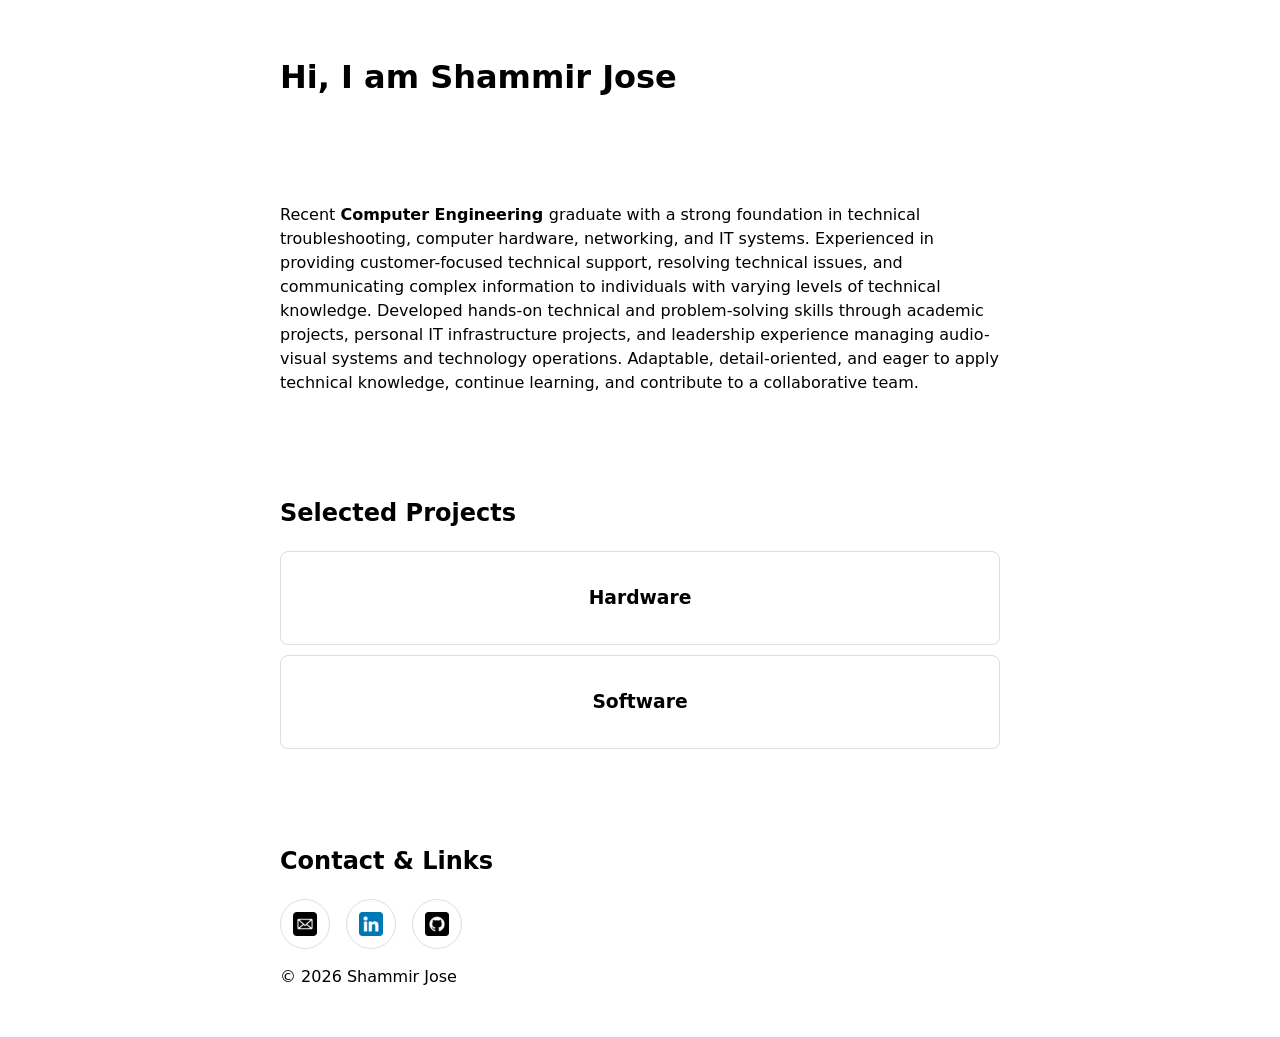
<file: index.html>
<!doctype html>
<html lang="en">
  <head>
    <meta charset="UTF-8" />
    <meta name="viewport" content="width=device-width, initial-scale=1" />
    <title>Shammir Jose | Portfolio</title>
    <meta
      name="description"
      content="Portfolio of Shammir J: projects, skills and contact details."
    />
    <meta name="author" content="Shammir J" />
    <meta name="robots" content="index, follow" />
    <meta name="theme-color" content="#ffffff" />
    <link rel="canonical" href="https://example.com/" />

    <!-- Open Graph -->
    <meta property="og:type" content="website" />
    <meta property="og:title" content="Shammir Jose | Portfolio" />
    <meta
      property="og:description"
      content="Portfolio of Shammir J: projects, skills and contact details."
    />
    <meta property="og:url" content="https://example.com/" />
    <meta property="og:image" content="https://example.com/og-image.png" />

    <link rel="icon" href="favicon.ico" />
    <link rel="stylesheet" href="style.css" />
    <script defer src="script.js"></script>
  </head>
  <body>
    <header id="top">
      <h1>Hi, I am Shammir Jose</h1>
    </header>
    <main>
      <section id="summary">
        <p>
          Recent <span class="bolded-text">Computer Engineering </span> graduate
          with a strong foundation in technical troubleshooting, computer
          hardware, networking, and IT systems. Experienced in providing
          customer-focused technical support, resolving technical issues, and
          communicating complex information to individuals with varying levels
          of technical knowledge. Developed hands-on technical and
          problem-solving skills through academic projects, personal IT
          infrastructure projects, and leadership experience managing
          audio-visual systems and technology operations. Adaptable,
          detail-oriented, and eager to apply technical knowledge, continue
          learning, and contribute to a collaborative team.
        </p>
      </section>

      <section id="explore">
        <h2>Selected Projects</h2>
        <div class="cards">
          <a class="card" href="hardware.html"><h3>Hardware</h3></a>
          <a class="card" href="software.html"><h3>Software</h3></a>
        </div>
      </section>
    </main>
    <footer>
      <div id="contact">
        <h2>Contact &amp; Links</h2>
        <ul class="contact-list">
          <li>
            <button
              type="button"
              id="email-btn"
              aria-label="Email"
              title="Email"
            >
              <img src="icons/mail.png" alt="" />
            </button>
          </li>
          <li>
            <a
              href="https://www.linkedin.com/in/shammirj/"
              target="_blank"
              rel="noopener"
              aria-label="LinkedIn"
              title="LinkedIn"
            >
              <img src="icons/linkedin.png" alt="" />
            </a>
          </li>
          <li>
            <a
              href="https://github.com/ShammirJ"
              target="_blank"
              rel="noopener"
              aria-label="GitHub"
              title="GitHub"
            >
              <img src="icons/github.png" alt="" />
            </a>
          </li>
        </ul>
        <dialog id="email-dialog">
          <p>Email me at</p>
          <p>
            <a href="mailto:shammirjose@outlook.com">shammirjose@outlook.com</a>
          </p>
          <button type="button" id="email-close">Close</button>
        </dialog>
      </div>
      <p>&copy; 2026 Shammir Jose</p>
    </footer>
  </body>
</html>
</file>
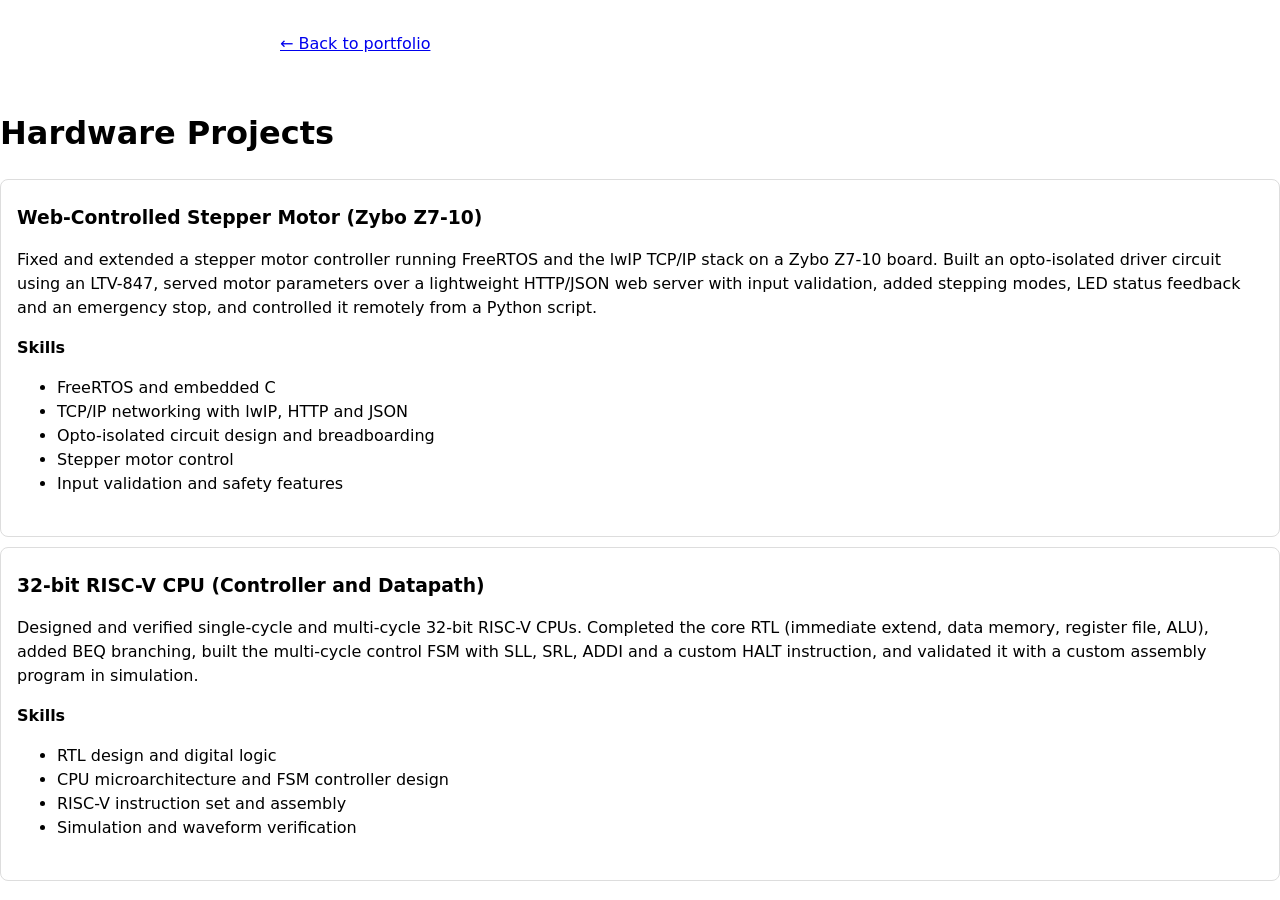
<file: hardware.html>
<!doctype html>
<html lang="en">
  <head>
    <meta charset="UTF-8" />
    <meta name="viewport" content="width=device-width, initial-scale=1.0" />
    <title>Hardware Projects</title>
    <link rel="stylesheet" href="style.css" />
  </head>
  <body>
    <header>
      <a href="index.html">&larr; Back to portfolio</a>
    </header>
    <main>
      <h1>Hardware Projects</h1>
      <div class="cards">
        <div class="card project-card">
          <h3>Web-Controlled Stepper Motor (Zybo Z7-10)</h3>
          <p>Fixed and extended a stepper motor controller running FreeRTOS and the lwIP TCP/IP stack on a Zybo Z7-10 board. Built an opto-isolated driver circuit using an LTV-847, served motor parameters over a lightweight HTTP/JSON web server with input validation, added stepping modes, LED status feedback and an emergency stop, and controlled it remotely from a Python script.</p>
          <h4>Skills</h4>
          <ul>
            <li>FreeRTOS and embedded C</li>
            <li>TCP/IP networking with lwIP, HTTP and JSON</li>
            <li>Opto-isolated circuit design and breadboarding</li>
            <li>Stepper motor control</li>
            <li>Input validation and safety features</li>
          </ul>
        </div>
        <div class="card project-card">
          <h3>32-bit RISC-V CPU (Controller and Datapath)</h3>
          <p>Designed and verified single-cycle and multi-cycle 32-bit RISC-V CPUs. Completed the core RTL (immediate extend, data memory, register file, ALU), added BEQ branching, built the multi-cycle control FSM with SLL, SRL, ADDI and a custom HALT instruction, and validated it with a custom assembly program in simulation.</p>
          <h4>Skills</h4>
          <ul>
            <li>RTL design and digital logic</li>
            <li>CPU microarchitecture and FSM controller design</li>
            <li>RISC-V instruction set and assembly</li>
            <li>Simulation and waveform verification</li>
          </ul>
        </div>
      </div>
    </main>
  </body>
</html>
</file>
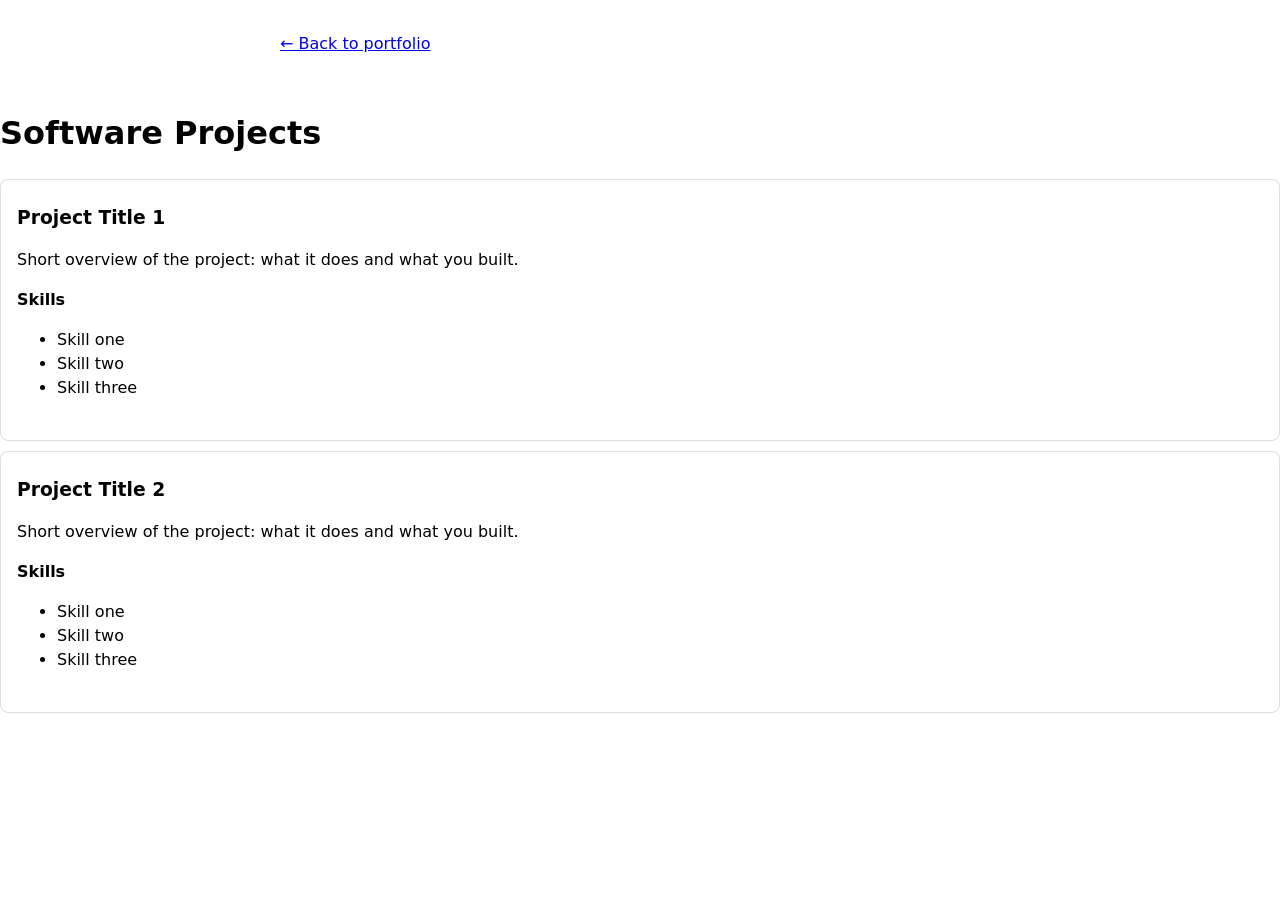
<file: software.html>
<!doctype html>
<html lang="en">
  <head>
    <meta charset="UTF-8" />
    <meta name="viewport" content="width=device-width, initial-scale=1.0" />
    <title>Software Projects</title>
    <link rel="stylesheet" href="style.css" />
  </head>
  <body>
    <header>
      <a href="index.html">&larr; Back to portfolio</a>
    </header>
    <main>
      <h1>Software Projects</h1>
      <div class="cards">
        <div class="card project-card">
          <h3>Project Title 1</h3>
          <p>Short overview of the project: what it does and what you built.</p>
          <h4>Skills</h4>
          <ul>
            <li>Skill one</li>
            <li>Skill two</li>
            <li>Skill three</li>
          </ul>
        </div>
        <div class="card project-card">
          <h3>Project Title 2</h3>
          <p>Short overview of the project: what it does and what you built.</p>
          <h4>Skills</h4>
          <ul>
            <li>Skill one</li>
            <li>Skill two</li>
            <li>Skill three</li>
          </ul>
        </div>
      </div>
    </main>
  </body>
</html>
</file>
<file: style.css>
*,
*::before,
*::after {
  box-sizing: border-box;
}

html {
  scroll-behavior: smooth;
}

body {
  margin: 0;
  font-family: system-ui, sans-serif;
  line-height: 1.5;
}

header,
section,
footer {
  max-width: 48rem;
  margin: 0 auto;
  padding: 2rem 1.5rem;
}

.cards {
}

.card {
  display: block;
  padding: 2rem 1rem;
  margin: 10px 0;
  text-align: center;
  color: inherit;
  text-decoration: none;
  border: 1px solid #ddd;
  border-radius: 0.5rem;
  transition:
    transform 0.15s,
    box-shadow 0.15s;
}

.card:hover,
.card:focus-visible {
  transform: translateY(-3px);
  box-shadow: 0 4px 12px rgba(0, 0, 0, 0.12);
}

.card h3 {
  margin: 0;
}

.contact-list {
  display: flex;
  gap: 1rem;
  margin: 0;
  padding: 0;
  list-style: none;
}

.contact-list a,
.contact-list button {
  display: flex;
  padding: 0.75rem;
  color: inherit;
  border: 1px solid #ddd;
  border-radius: 50%;
  transition:
    transform 0.15s,
    box-shadow 0.15s;
}

.contact-list a:hover,
.contact-list a:focus-visible,
.contact-list button:hover,
.contact-list button:focus-visible {
  transform: translateY(-3px);
  box-shadow: 0 4px 12px rgba(0, 0, 0, 0.12);
}

.contact-list button {
  background: none;
  cursor: pointer;
}

.contact-list img {
  width: 1.5rem;
  height: 1.5rem;
}

dialog {
  padding: 1.5rem 2rem;
  text-align: center;
  border: 1px solid #ddd;
  border-radius: 0.5rem;
}

.bolded-text {
  font-weight: bold;
}

.project-card {
  text-align: left;
  padding: 1.5rem 1rem;
}

.project-card h4 {
  margin: 1rem 0 0.25rem;
}
</file>
